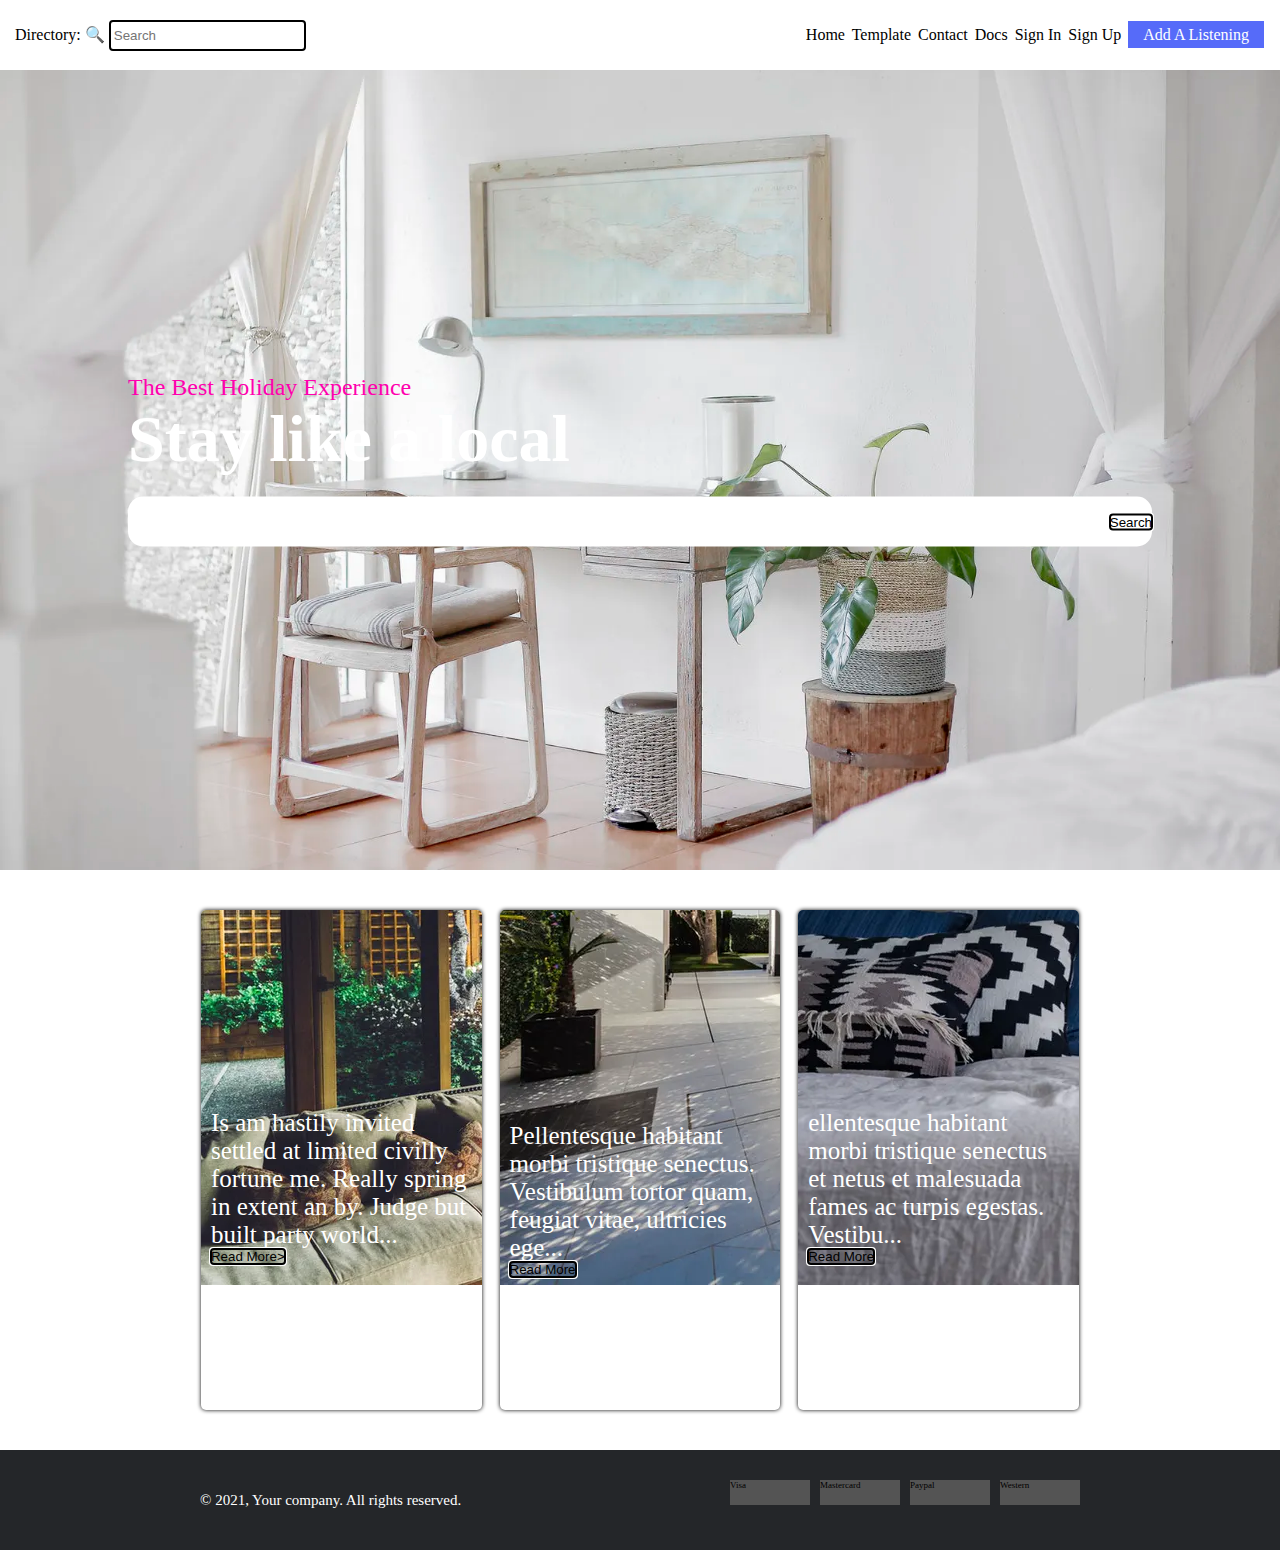
<file: 27042022/index.html>
<!DOCTYPE html>
<html lang="en">
  <head>
    <meta charset="UTF-8" />
    <meta http-equiv="X-UA-Compatible" content="IE=edge" />
    <meta name="viewport" content="width=device-width, initial-scale=1.0" />
    <title>Document</title>
    <link rel="stylesheet" href="style.css">
  </head>
  <body>
    <header>
      <nav>
        <div class="nav-left">
          <a href="#">Directory:</a>
          &#128269 <input type="search" placeholder="Search"/> 
        </div>
        <div class="nav-right">
          <a href="#">Home</a>
          <a href="#">Template</a>
          <a href="#">Contact</a>
          <a href="#">Docs</a>
          <a href="#">Sign In</a>
          <a href="#">Sign Up</a>
          <a href="#">Add A Listening</a>
        </div>
      </nav>
      <div class="Main-page">
        <img src="Images/photo-1519974719765-e6559eac2575.webp" alt="" />
        <div class="main-box">
          <p>The Best Holiday Experience</p>
          <h1>Stay like a local</h1>
          <div>
            <button>Search</button>
          </div>
        </div>
      </div>
    </header>
    <main>
      <section class="travels">
        <div class="row">
          <div class="col-4">
            <div class="container">
              <div class="container-img">
                <img src="Images/travel1.webp" alt="" />
              </div>
              <div class="container-body">
                <a href="#">Travel</a>
                <h2><a href="#">Escape the city today</a></h2>
                <p>
                  Is am hastily invited settled at limited civilly fortune me.
                  Really spring in extent an by. Judge but built party world...
                </p>
                <button>Read More><button>
              </div>
            </div>
          </div>
          <div class="col-4">
            <div class="container">
              <div class="container-img">
                <img src="Images/travel2.webp"alt=""/>
              </div>
              <div class="container-body">
                <a href="#">Travel</a>
                <h2><a href="#">Autumn fashion tips and tricks</a></h2>
                <p>
                    Pellentesque habitant morbi tristique senectus. Vestibulum tortor quam, feugiat vitae, ultricies ege...
                </p>
                <button>Read More<button>
              </div>
            </div>
          </div>
          <div class="col-4">
            <div class="container">
              <div class="container-img">
                <img src="Images/travel3.webp"alt=""/>
              </div>
              <div class="container-body">
                <a href="#">Travel</a>
                <h2><a href="#">Newest photo apps</a></h2>
                <p>
                    ellentesque habitant morbi tristique senectus et netus et malesuada fames ac turpis egestas. Vestibu...
                </p>
                <button>Read More</button>
              </div>
            </div>
          </div>
        </div>
      </section>
    </main>
    <footer>
      <div class="footer-main">
        <span>© 2021, Your company. All rights reserved.</span>
        <div>
          <span>Visa</span>
          <span>Mastercard</span>
          <span>Paypal</span>
          <span>Western</span>
        </div>
      </div>
    </footer>
  </body>
</html>
</file>
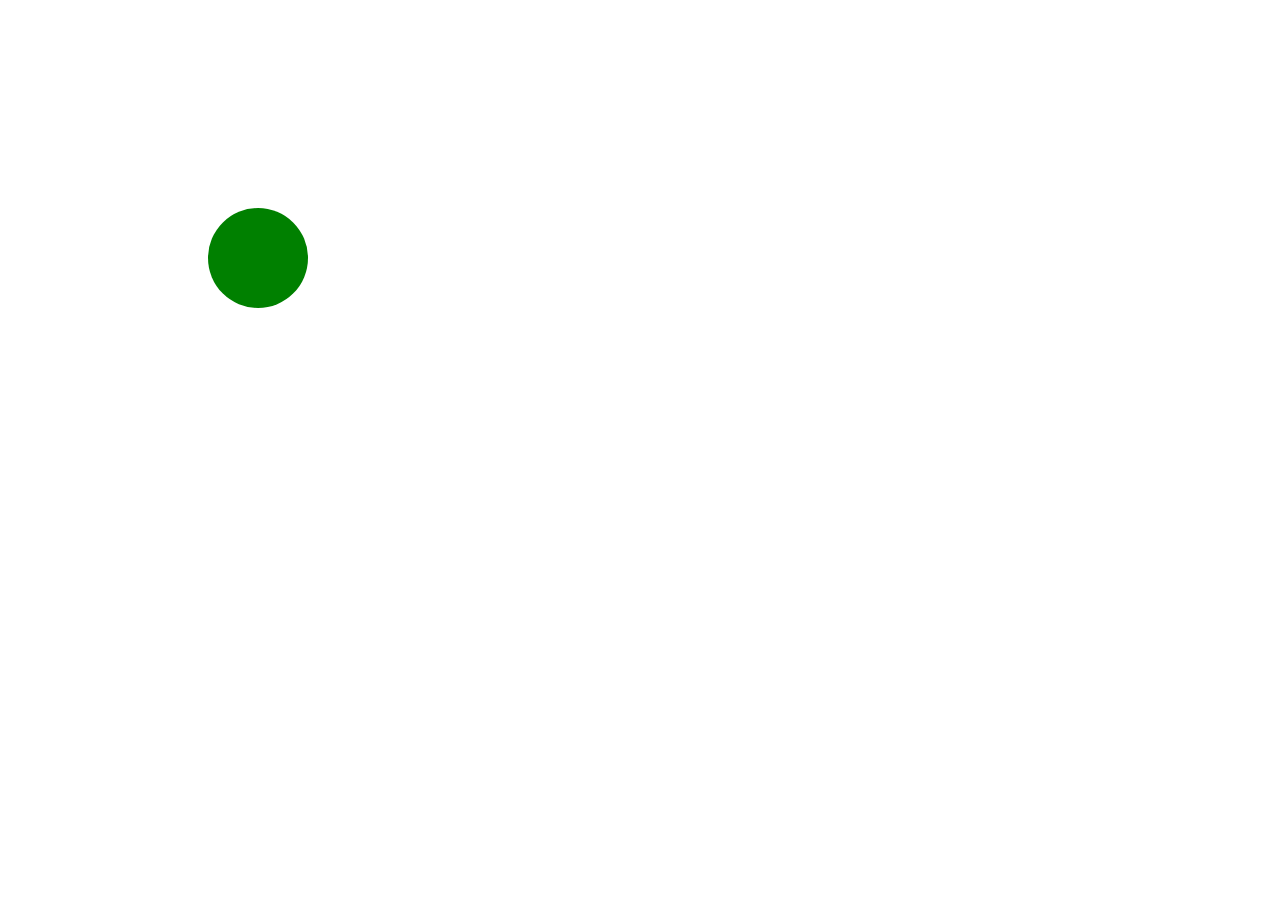
<file: 2804202/Animation.html>
<!DOCTYPE html>
<html lang="en">
<head>
    <meta charset="UTF-8">
    <meta http-equiv="X-UA-Compatible" content="IE=edge">
    <meta name="viewport" content="width=device-width, initial-scale=1.0">
    <title>Document</title>
    <link rel="stylesheet" href="Animation.css">
</head>
<body>
    <div></div>
       
</body>
</html>
</file>
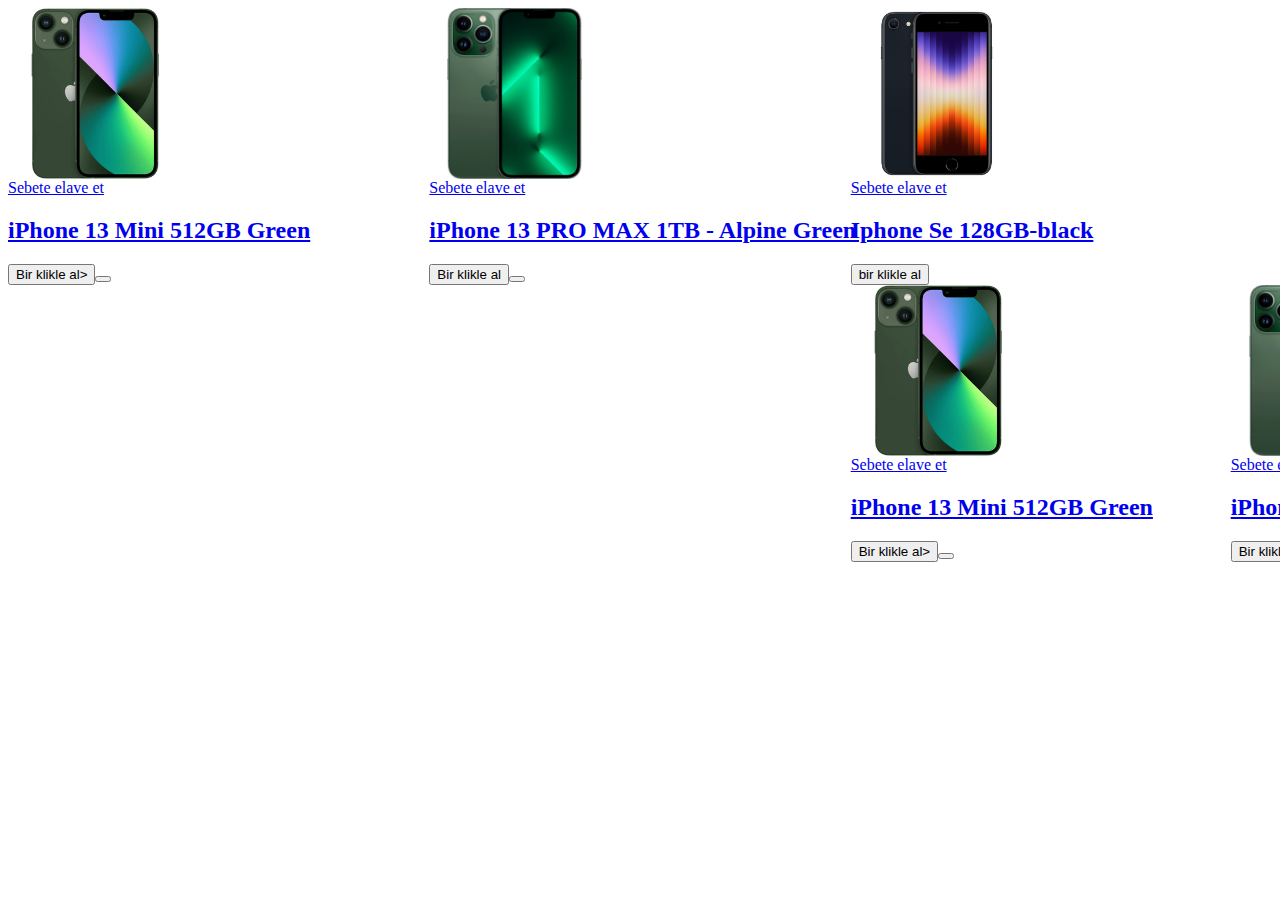
<file: 2804202/Kontakt.html>
<!DOCTYPE html>
<html lang="en">
<head>
    <meta charset="UTF-8">
    <meta http-equiv="X-UA-Compatible" content="IE=edge">
    <meta name="viewport" content="width=device-width, initial-scale=1.0">
    <title>Document</title>
    <link rel="stylesheet" href="Grid.css">
</head>
<body>
    <section class="Telephons-1">
        <div class="row">
          <div class="col-4">
            <div class="container">
              <div class="container-img">
                <img src="Images/Iphone 13 mini.webp" alt="" />
              </div>
              <div class="container-body">
                <a href="#">Sebete elave et</a>
                <h2><a href="#">iPhone 13 Mini 512GB Green</a></h2>
                <button>Bir klikle al><button>
              </div>
            </div>
          </div>
          <div class="col-4">
            <div class="container">
              <div class="container-img">
                <img src="Images/iphone13.webp"alt=""/>
              </div>
              <div class="container-body">
                <a href="#">Sebete elave et</a>
                <h2><a href="#">iPhone 13 PRO MAX 1TB - Alpine Green</a></h2>
                <button>Bir klikle al<button>
              </div>
            </div>
          </div>
          <div class="col-4">
            <div class="container">
              <div class="container-img">
                <img src="Images/IphoneSe.webp"alt=""/>
              </div>
              <div class="container-body">
                <a href="#">Sebete elave et</a>
                <h2><a href="#">Iphone Se 128GB-black</a></h2>
                <button>bir klikle al</button>

                <section class="Telephons-2">
                    <div class="row">
                      <div class="col-4">
                        <div class="container">
                          <div class="container-img">
                            <img src="Images/Iphone 13 mini.webp" alt="" />
                          </div>
                          <div class="container-body">
                            <a href="#">Sebete elave et</a>
                            <h2><a href="#">iPhone 13 Mini 512GB Green</a></h2>
                            <button>Bir klikle al><button>
                          </div>
                        </div>
                      </div>
                      <div class="col-4">
                        <div class="container">
                          <div class="container-img">
                            <img src="Images/iphone13.webp"alt=""/>
                          </div>
                          <div class="container-body">
                            <a href="#">Sebete elave et</a>
                            <h2><a href="#">iPhone 13 PRO MAX 1TB - Alpine Green</a></h2>
                            <button>Bir klikle al<button>
                          </div>
                        </div>
                      </div>
                      <div class="col-4">
                        <div class="container">
                          <div class="container-img">
                            <img src="Images/IphoneSe.webp"alt=""/>
                          </div>
                          <div class="container-body">
                            <a href="#">Sebete elave et</a>
                            <h2><a href="#">Iphone Se 128GB-black</a></h2>
                            <button>bir klikle al</button>
</body>
</html>
</file>
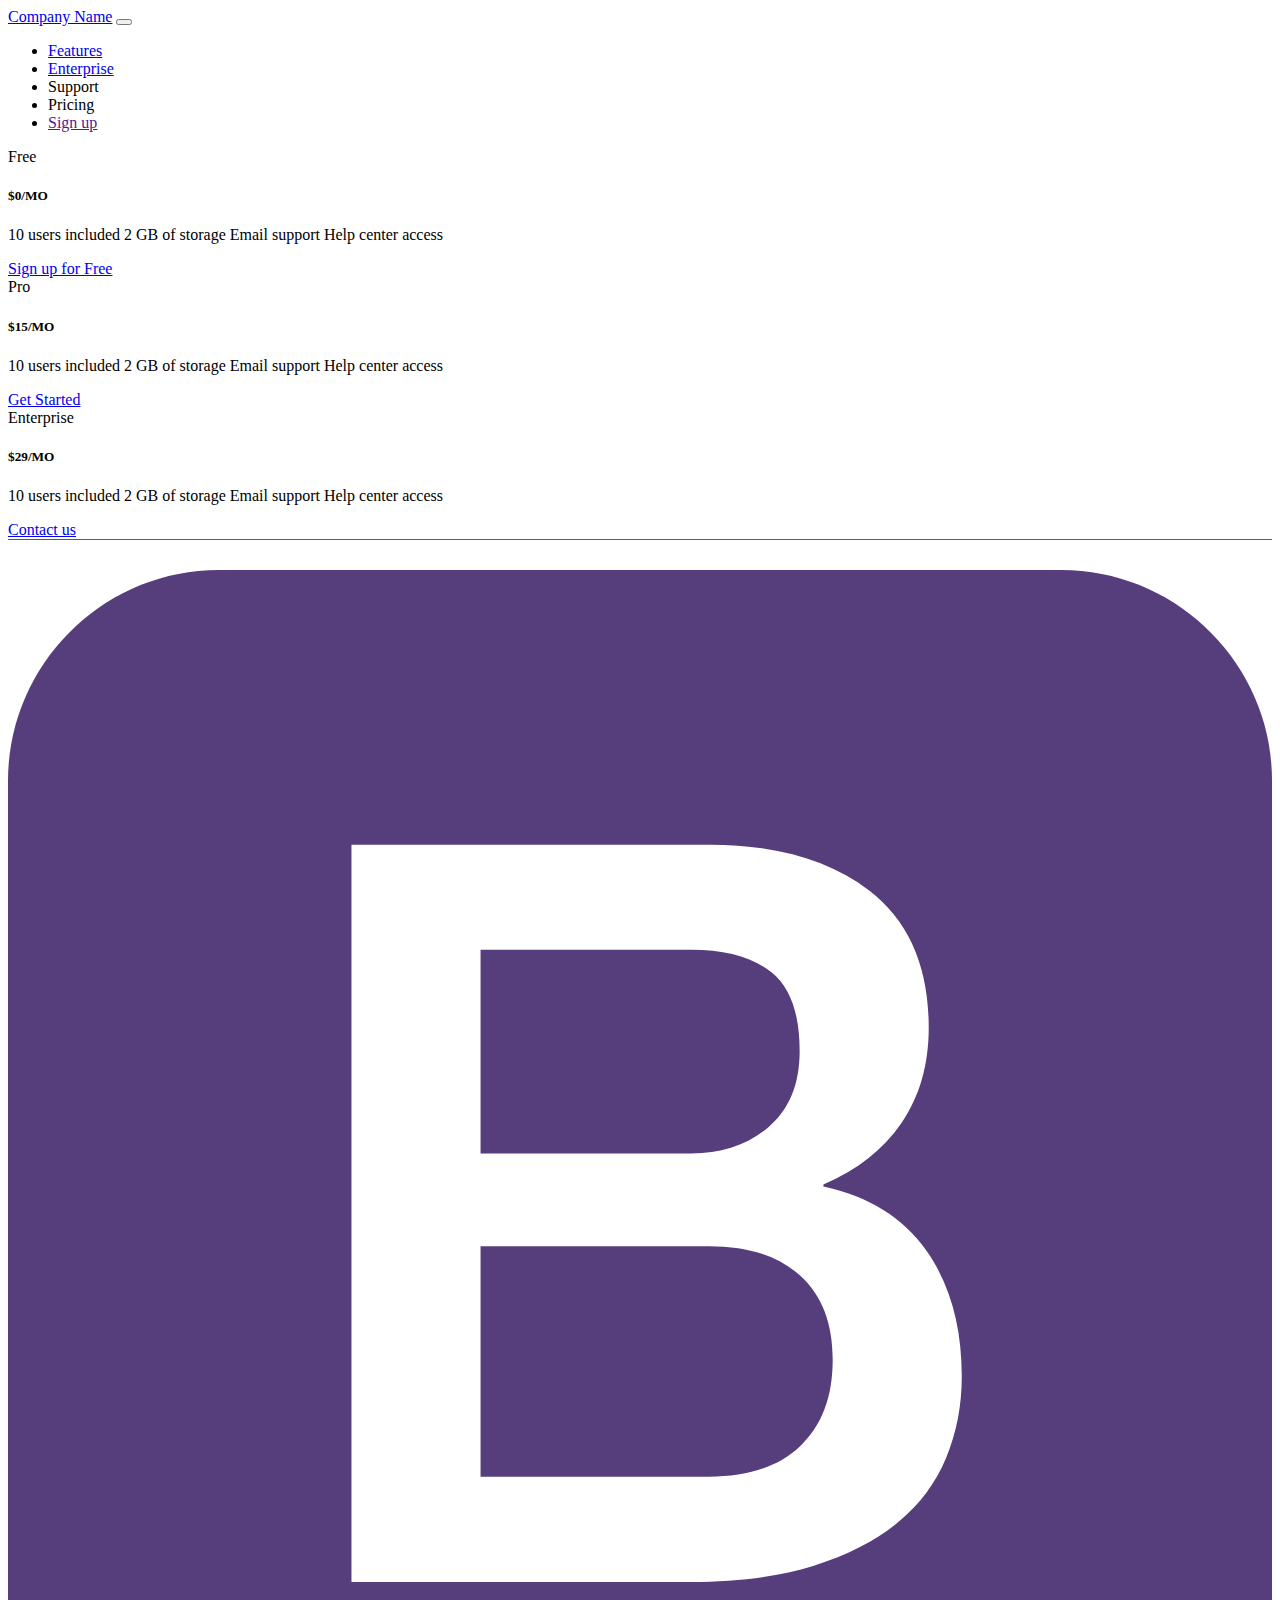
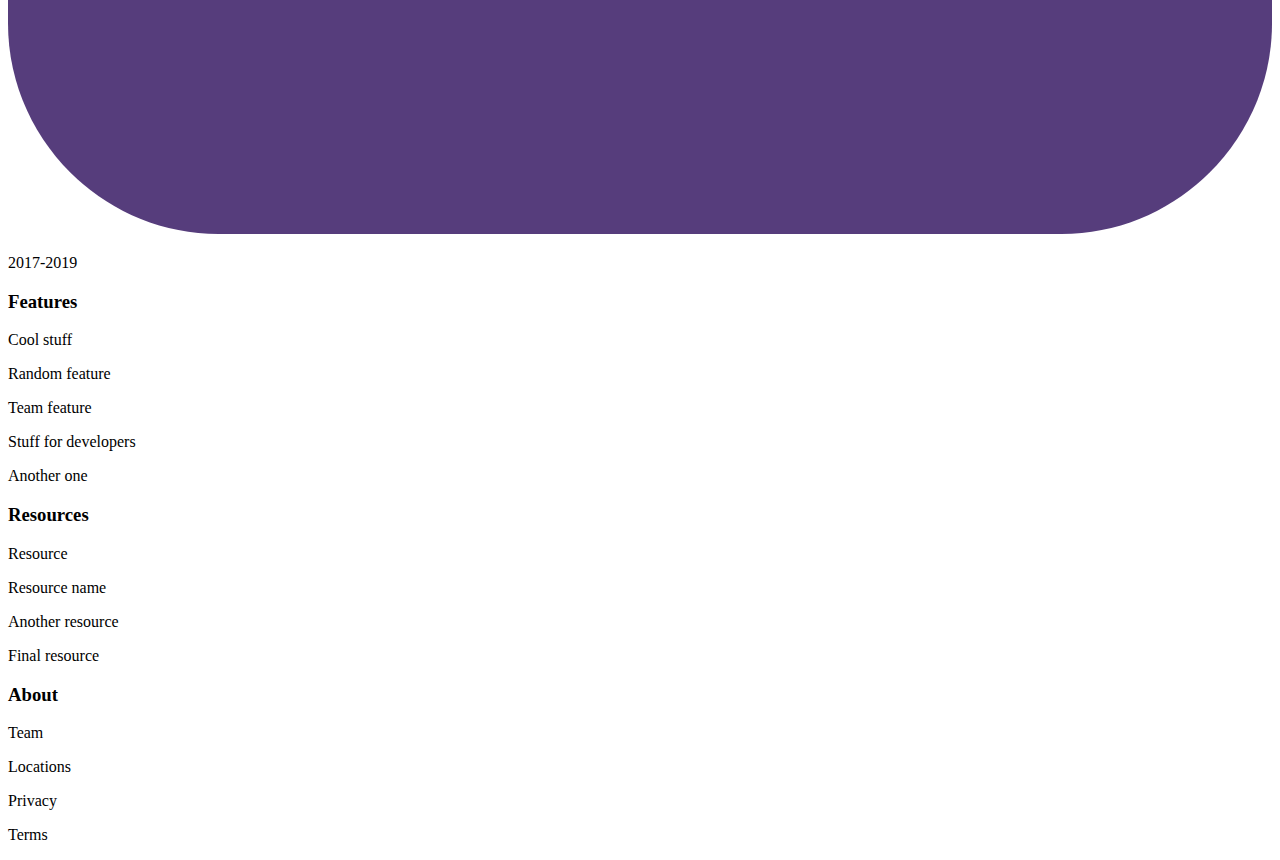
<file: 29042022/Pircing.html>
<!DOCTYPE html>
<html lang="en">
  <head>
    <meta charset="UTF-8" />
    <meta http-equiv="X-UA-Compatible" content="IE=edge" />
    <meta name="viewport" content="width=device-width, initial-scale=1.0" />
    <title>Document</title>
    <link
      href="https://cdn.jsdelivr.net/npm/bootstrap@5.1.3/dist/css/bootstrap.min.css"
      rel="stylesheet"
      integrity="sha384-1BmE4kWBq78iYhFldvKuhfTAU6auU8tT94WrHftjDbrCEXSU1oBoqyl2QvZ6jIW3"
      crossorigin="anonymous"
    />

  </head>
  <body>
    <nav class="navbar navbar-expand-lg navbar-light bg-light">
        <div class="container-fluid">
          <a class="navbar-brand" href="#">Company Name</a>
          <button class="navbar-toggler" type="button" data-bs-toggle="collapse" data-bs-target="#navbarSupportedContent" aria-controls="navbarSupportedContent" aria-expanded="false" aria-label="Toggle navigation">
            <span class="navbar-toggler-icon"></span>
          </button>
          <div class="collapse navbar-collapse" id="navbarSupportedContent">
            <ul class="navbar-nav ms-auto mb-2 mb-lg-0">
              <li class="nav-item">
                <a class="nav-link active" aria-current="page" href="#">Features</a>
              </li>
              <li class="nav-item">
                <a class="nav-link active" href="#">Enterprise</a>
              </li>
              <li class="nav-item">
                <a class="nav-link active">Support</a>
              </li>
              <li class="nav-item">
                <a class="nav-link active">Pricing</a>
              </li>
              <li class="nav-item">
                <a  href="" class="btn btn-primary">Sign up</a>
              </li>
            </ul>
          </div>
        </div>
      </nav>
      <main>
        <div class="card-text-center">
            <div class="card-header">
              Free
            </div>
            <div class="card-body">
              <h5 class="card-title">$0/MO</h5>
              <p class="card-text">10 users included
                2 GB of storage
                Email support
                Help center access</p>
              <a href="#" class="btn btn-outline-primary"> Sign up for Free</a>
            </div>
          </div>
          <div class="card-text-center">
            <div class="card-header">
              Pro
            </div>
            <div class="card-body">
              <h5 class="card-title">$15/MO</h5>
              <p class="card-text">10 users included
                2 GB of storage
                Email support
                Help center access</p>
              <a href="#" class="btn btn-primary">Get Started</a>
            </div>
          </div>
          <div class="card-text-center">
            <div class="card-header">
              Enterprise
            </div>
            <div class="card-body">
              <h5 class="card-title">$29/MO</h5>
              <p class="card-text">10 users included
                2 GB of storage
                Email support
                Help center access</p>
              <a href="#" class="btn btn-primary">Contact us</a>
            </div>
          </div>  
      </main>
  </body>
  <footer>
    <div class="container d-flex-vip " style="border-top: 1px solid rgb(92, 92, 92); padding-top: 30px;">
       <div class="row row-vip">
        <div class="col-3 justify-content-between">
            <img src="Images/bootstrap-solid.svg" alt="">
            <p>2017-2019</p>
        </div>
        <div class="col-3">
            <h3>Features</h3>
            <p>Cool stuff</p>
            <p>Random feature</p>
            <p>Team feature</p>
            <p>Stuff for developers</p>
            <p>Another one</p>
        </div>
        <div class="col-3">
            <h3>Resources</h3>
            <p>Resource </p>
            <p>Resource name</p>
            <p>Another resource</p>
            <p>Final resource</p>
        </div>
        <div class="col-3">
            <h3>About</h3>
            <p>Team</p>
            <p>Locations</p>
            <p>Privacy</p>
            <p>Terms</p>
        </div>
       </div>
    </div>
</footer>
</html>
</file>
<file: 27042022/style.css>
*{
    margin: 0;
    padding: 0;
    box-sizing: border-box;
}
a{
    text-decoration: none;
    color: black;
}
input,button{
    outline-style: auto;
    border: none;
    background: none;
}
html{
    font-size: 9px;
}
body{
    width: 100%;
    min-height: 100vh;
}
header nav{
    width: 100%;
    height: 70px;
    display: flex;
    justify-content: space-between;
    align-items: center;
    font-size: 16px;
    padding: 0 15px;
    
}
.nav-left input{
    padding: 5px 12px;
    border: 3px solid white;
    padding-left: 2px;
    
}
 .nav-right a:not(:last-child){
    margin-right: 3px;
}
.nav-right a:last-child{
    background-color: #566bf9;
    color: rgb(255, 255, 255);
    margin-right: 1px;
    padding: 5px 15px;
} 
.Main-page{
    width: 100%;
    height: 800px;
    position: relative;
}
.Main-page img{
    width: 100%;
    max-height: 100%;
    object-fit: cover;
    object-position: bottom;
}
.Main-page .main-box{
    width: 80%;
    transform: translate(-50%,-50%);
    height: auto;
    position: absolute;
    top: 50%;
    left: 50%;
    
}
.main-box p{
    font-size: 24px;
    color: rgb(255, 0, 174);
}
.main-box h1{
    font-size: 66px;
    color: white;
}
.main-box div{
    background-color: white;
    align-items: center;
    width: 100%;
    height: 50px;
    display: flex;
    margin: 20px 0;
    justify-content: flex-end;
    border-radius: 15px;
}
.container .container-body{
    padding: 50px 10px;
    color: rgb(11, 11, 11);
    justify-content: center;
    display: flex;
    flex-direction: column;
    align-items: flex-start;
    font-size: 15px;   
}

.container p{
    margin-top: 350px;
    font-size: 25px;
    color: white;
}
.container div{
    background-color: rgb(255, 4, 4);
    align-items: center;
    width: 100%;
    height: 20px;
    margin: 5px 0;
    display: flex;
}
.container div button:hover{
    background-color: #ffffff;
}
.travels{
    width: 100%;
    height: 500px;   
    margin: 40px 0; 
}
.travels .row{
    width: 70%;
    margin: 20px auto;
    height: 100%;
}
.col-4{
    width: 33.33%;
    height: 100%;
    float: left;
    display: block;
}
.col-4 .container{
    box-shadow: 0 0 .5em 0 rgb(0, 0, 0);
    width: 94%;
    margin: 0 auto;
    height: 100%;
    border-radius: 5px;
    overflow: hidden;
    
}
.col-4 .container-img{
    width: 100%;
    object-fit: contain;
}

.footer-main{ 
   background-color: rgb(36, 38, 41);
   height: 100px;
   width: 100%;
   justify-content: space-between;
   align-items: center;
   padding: 0 200px;
   display: flex;
    flex-direction: row;
}
.footer-main div{
    width: auto;
    height: 40px;
    display: flex;
}
.footer-main> span{
    color: white;
    font-size: 15px;
}
.footer-main div span{
    background-color: rgb(84, 84, 84);
    height: 25px;
    width: 80px;
    margin-left: 10px;
    
}
</file>
<file: 2804202/Animation.css>
body{
    
    background-color: rgb(255, 255, 255);

    position: relative;
}
div{
    position:absolute;
    width: 100px;
    height: 100px;
    background-color: green;
    border-radius: 50%;
    top:200px;
    left:200px;
    animation: anim 2s ease-in infinite;

}
@keyframes anim{
    0%{
        transform: scale(1);
    }
    50%{
        transform: scale(1.5);
    }
    100%{
        transform: scale(1);
    }
}
</file>
<file: 2804202/Grid.css>
*{
    box-sizing: border-box;
}

.box-item{
    width: 100%;
    height: 200px;
    background-color: gray;
}

.container{
    width: 1140px;
    margin: 0 auto;
}

.container img{
    width: 15%;
    display: flex;
}

.row
{
    display: flex;
    flex-wrap: wrap;
}


    .col-1{
        width: 8.33%;
    }
    
    .col-2{
        width: calc(100% * 1/6);
    }
    
    .col-3{
        width: calc(100% * 3/12);
    }
    
    .col-4{
        width: calc(100% * 4/12);
    }
    .col-5{
        width: calc(100% * 5/12);
    }
    .col-6{
        width: calc(100% * 6/12);
    }
    .col-7{
        width: calc(100% * 7/12);
    }
    .col-8{
        width: calc(100% * 8/12);
    }
    .col-9{
        width: calc(100% * 9/12);
    }
    .col-10{
        width: calc(100% * 10/12);
    }
    .col-11{
        width: calc(100% * 11/12);
    }
    .col-12{
        width: 100%;
    }

@media (min-width:576px) {
    
       
        .col-sm-1{
            width: 8.33%;
        }
        
        .col-sm-2{
            width: calc(100% * 1/6);
        }
        
        .col-sm-3{
            width: calc(100% * 3/12);
        }
        
        .col-sm-4{
            width: calc(100% * 4/12);
        }
        .col-sm-5{
            width: calc(100% * 5/12);
        }
        .col-sm-6{
            width: calc(100% * 6/12);
        }
        .col-sm-7{
            width: calc(100% * 7/12);
        }
        .col-sm-8{
            width: calc(100% * 8/12);
        }
        .col-sm-9{
            width: calc(100% * 9/12);
        }
        .col-sm-10{
            width: calc(100% * 10/12);
        }
        .col-sm-11{
            width: calc(100% * 11/12);
        }
        .col-sm-12{
            width: 100%;
        }
       
    
}

  


@media (min-width:768px) {
    .col-md-1{
        width: 8.33%;
    }
    
    .col-md-2{
        width: calc(100% * 1/6);
    }
    
    .col-md-3{
        width: calc(100% * 3/12);
    }
    
    .col-md-4{
        width: calc(100% * 4/12);
    }
    .col-md-5{
        width: calc(100% * 5/12);
    }
    .col-md-6{
        width: calc(100% * 6/12);
    }
    .col-md-7{
        width: calc(100% * 7/12);
    }
    .col-md-8{
        width: calc(100% * 8/12);
    }
    .col-md-9{
        width: calc(100% * 9/12);
    }
    .col-md-10{
        width: calc(100% * 10/12);
    }
    .col-md-11{
        width: calc(100% * 11/12);
    }
    .col-md-12{
        width: 100%;
    }
}


@media  (min-width:992px) 
{
    .col-lg-1{
        width: 8.33%;
    }
    
    .col-lg-2{
        width: calc(100% * 1/6);
    }
    
    .col-lg-3{
        width: calc(100% * 3/12);
    }
    
    .col-lg-4{
        width: calc(100% * 4/12);
    }
    .col-lg-5{
        width: calc(100% * 5/12);
    }
    .col-lg-6{
        width: calc(100% * 6/12);
    }
    .col-lg-7{
        width: calc(100% * 7/12);
    }
    .col-lg-8{
        width: calc(100% * 8/12);
    }
    .col-lg-9{
        width: calc(100% * 9/12);
    }
    .col-lg-10{
        width: calc(100% * 10/12);
    }
    .col-lg-11{
        width: calc(100% * 11/12);
    }
    .col-lg-12{
        width: 100%;
    }
}
</file>
